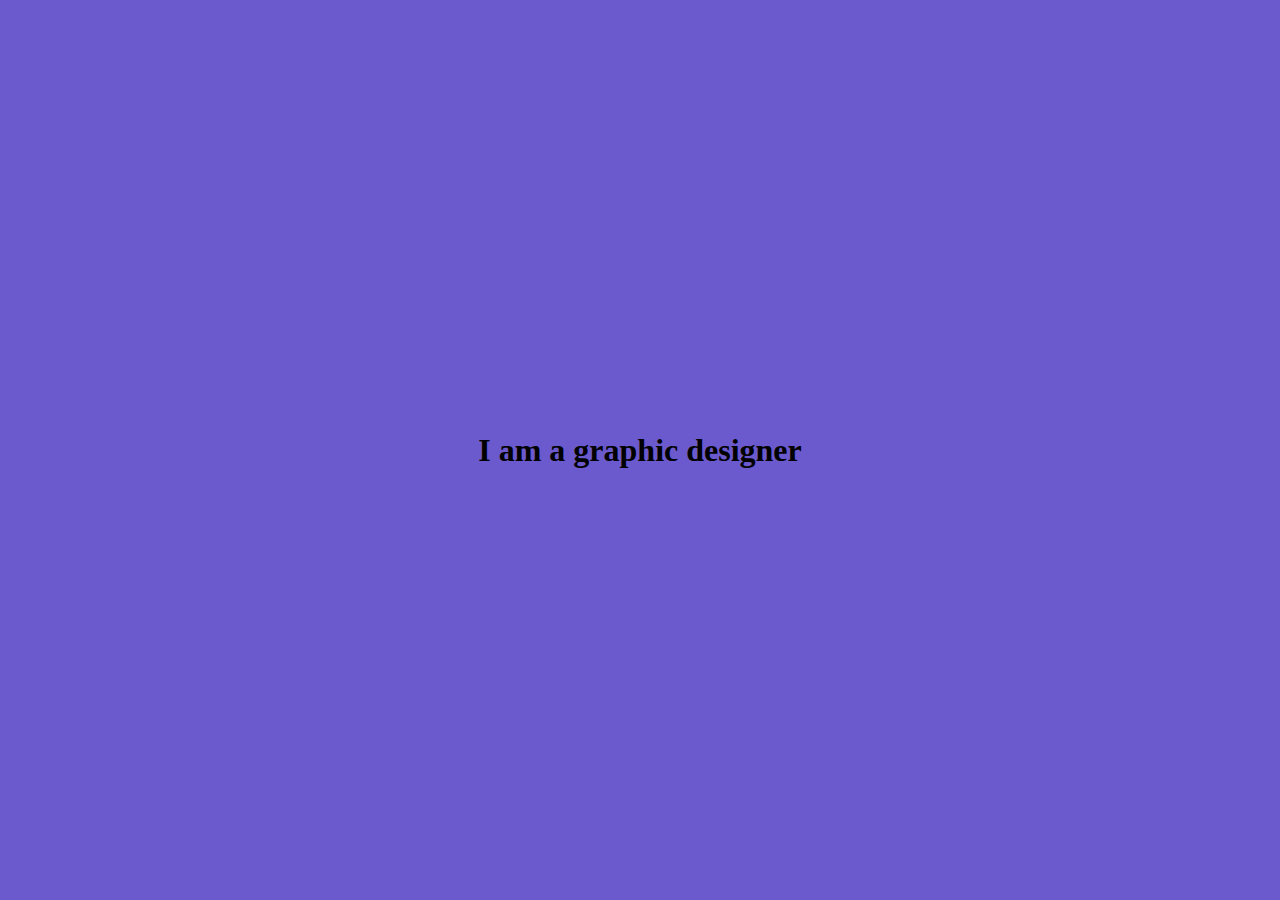
<file: index.html>
<!DOCTYPE html>
<html lang="en">
<head>
    <meta charset="UTF-8">
    <meta name="viewport" content="width=device-width, initial-scale=1.0">
    <title>Auto Text Effect Animation</title>
    <link rel="stylesheet" href="style.css">
</head>
<body>
  <div class="container">
    <h1>I am a graphic designer </h1>
  </div> 
  <script src="index.js"></script>
</body>
</html>
</file>
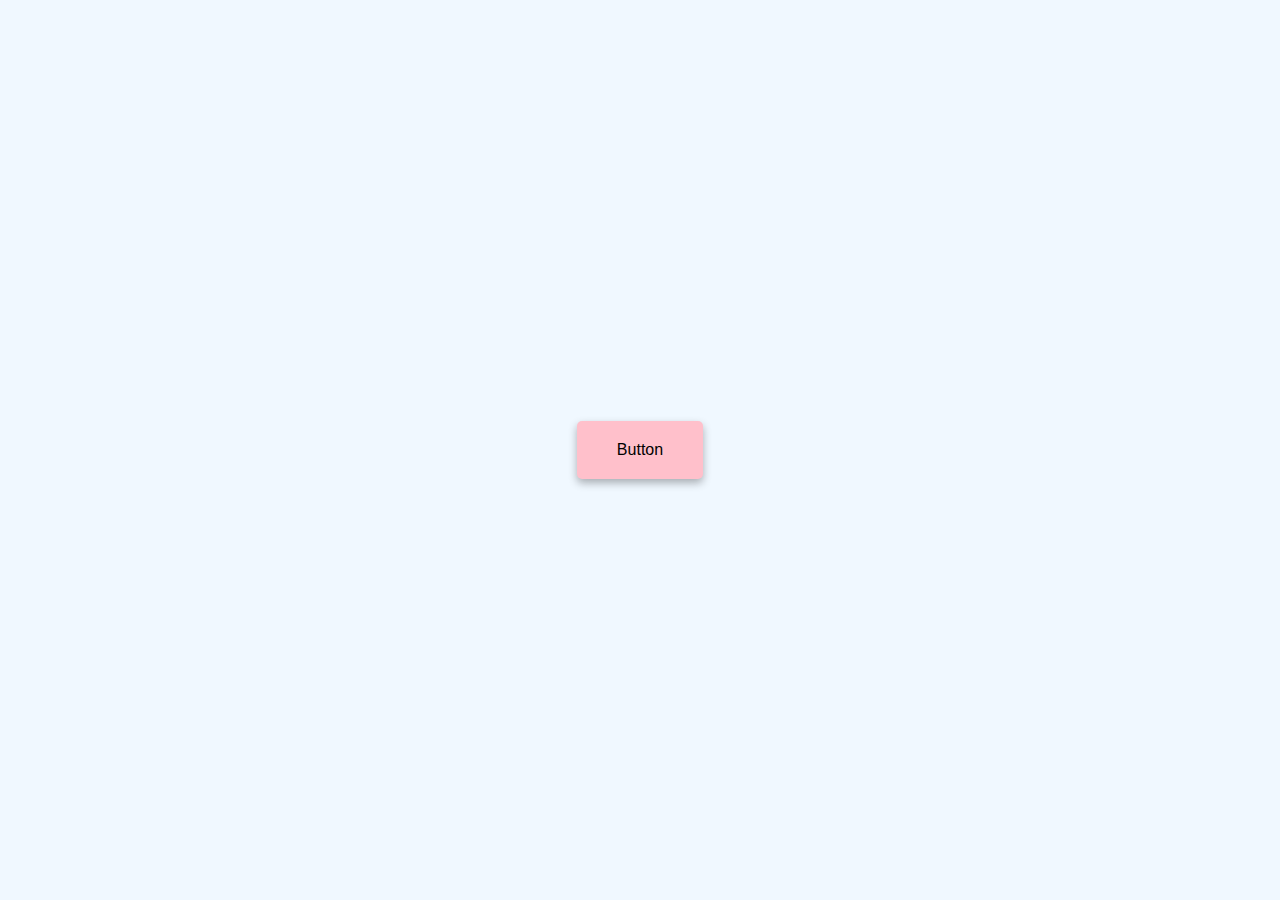
<file: Button Ripple Effect/index.html>
<!DOCTYPE html>
<html lang="en">
<head>
    <meta charset="UTF-8">
    <meta name="viewport" content="width=device-width, initial-scale=1.0">
    <title>Button Ripple Effect</title>
    <link rel="stylesheet" href="style.css">
</head>
<body>
    <a href="#" class="btn"><span>Button</span></a>
    <script src="index.js"></script>
</body>
</html>
</file>
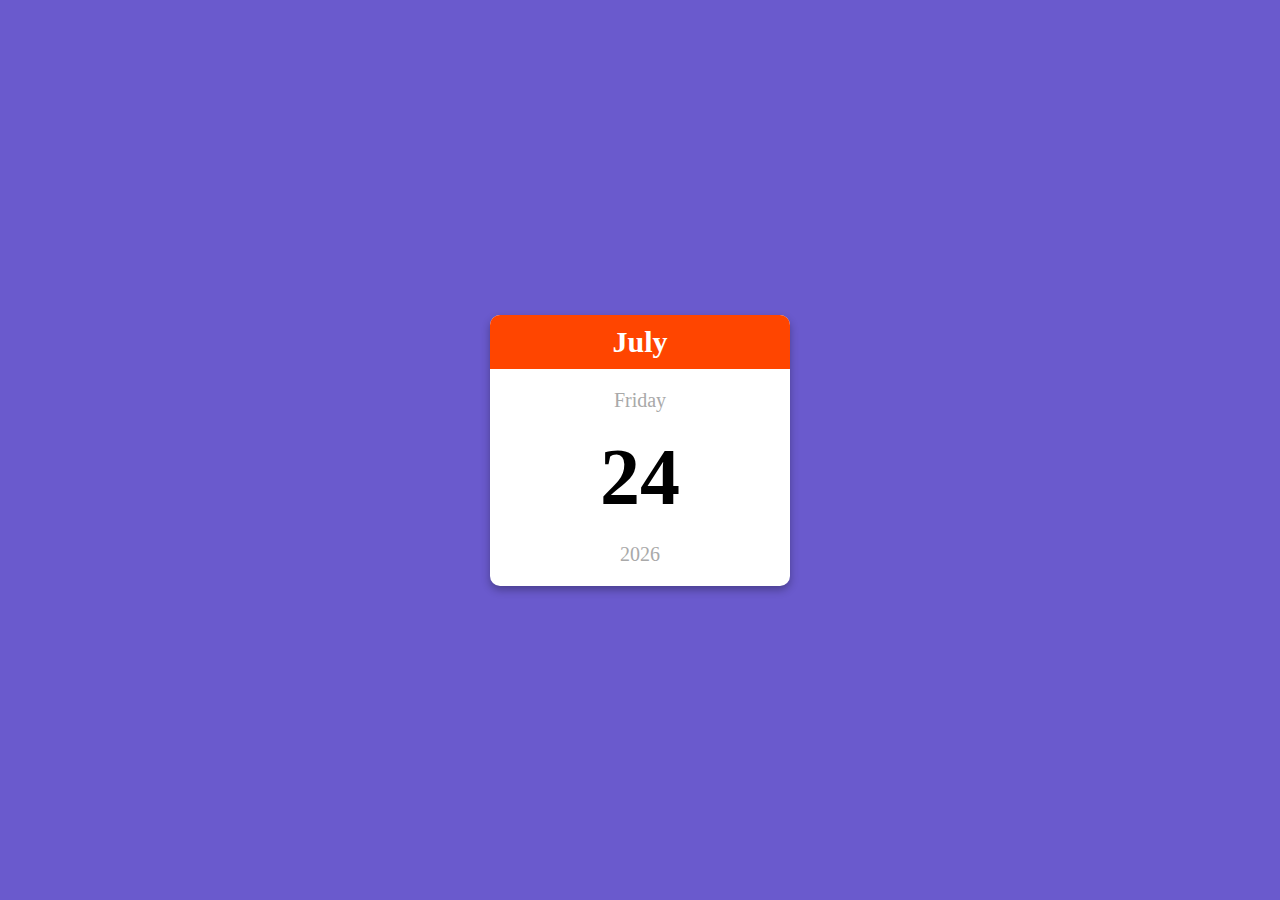
<file: Mini Calendar/index.html>
<!DOCTYPE html>
<html lang="en">
<head>
    <meta charset="UTF-8">
    <meta name="viewport" content="width=device-width, initial-scale=1.0">
    <title>Mini Calendar</title>
    <link rel="stylesheet" href="style.css">
</head>
<body>
    <div class="calendar-container">
        <p class="month-name" id="month-name">April</p>
        <p class="day-name" id="day-name">Friday</p>
        <p class="day-number"
        id="day-number">20</p>
        <p class="year" id="year">2025</p>

    </div>
    <script src="index.js"></script>
</body>
</html>
</file>
<file: style.css>
body{
   margin: 0;
   display:flex;
   justify-content: center;
   height: 100vh;
   align-items: center;
   font-family: Cambria, Cochin, Georgia, Times, 'Times New Roman', serif;
   background-color: slateblue;
}
.calendar-container{
    background-color: white;
    width: 300px;
    text-align: center;
    border-radius: 10px;
    box-shadow: 0 4px 8px rgba(0, 0, 0,.3);
    overflow: hidden;
}

.month-name{
   margin: 0;
   background-color: orangered;
   color: white;
   padding: 10px;
   font-size: 30px;
   font-weight: bold;
}
.day-name{ 
    font-size: 20px;
    color: darkgray;
}
.day-number{
    font-size: 80px;
    margin: 0;
    font-weight: bold;
}
.year{
    margin: 20px 0;
    font-size: 20px;
    color: darkgrey;
    font-weight: 500;
}
</file>
<file: Button Ripple Effect/style.css>
body{
    margin: 0;
    display: flex;
    justify-content: center;
    height: 100vh;
    align-items: center;
background-color: aliceblue;
font-family: sans-serif;
}

.btn{
    background-color: pink;
    padding: 20px 40px;
border-radius: 5px;
box-shadow: 0 4px 8px rgba(0, 0, 0, .3);
text-decoration: none;
color: black;
position: relative;
overflow: hidden;
}
.btn span{
    position: relative;
    z-index: 1;
}

.btn::before{
    content:"";
    position: absolute;
    background-color: orangered;
    width: 0px;
    height: 0px;
    left: var(--xPositon);
    top: var(--yPositon);
    transform: translate(-50%, -50%);
    border-radius: 50%; 
    transition: width 0.5s, height 0.5s;
}
.btn:hover::before{
    width: 300px;
    height: 300px;

}
</file>
<file: Mini Calendar/style.css>
body{
   margin: 0;
   display:flex;
   justify-content: center;
   height: 100vh;
   align-items: center;
   font-family: Cambria, Cochin, Georgia, Times, 'Times New Roman', serif;
   background-color: slateblue;
}
.calendar-container{
    background-color: white;
    width: 300px;
    text-align: center;
    border-radius: 10px;
    box-shadow: 0 4px 8px rgba(0, 0, 0,.3);
    overflow: hidden;
}

.month-name{
   margin: 0;
   background-color: orangered;
   color: white;
   padding: 10px;
   font-size: 30px;
   font-weight: bold;
}
.day-name{ 
    font-size: 20px;
    color: darkgray;
}
.day-number{
    font-size: 80px;
    margin: 0;
    font-weight: bold;
}
.year{
    margin: 20px 0;
    font-size: 20px;
    color: darkgrey;
    font-weight: 500;
}
</file>
